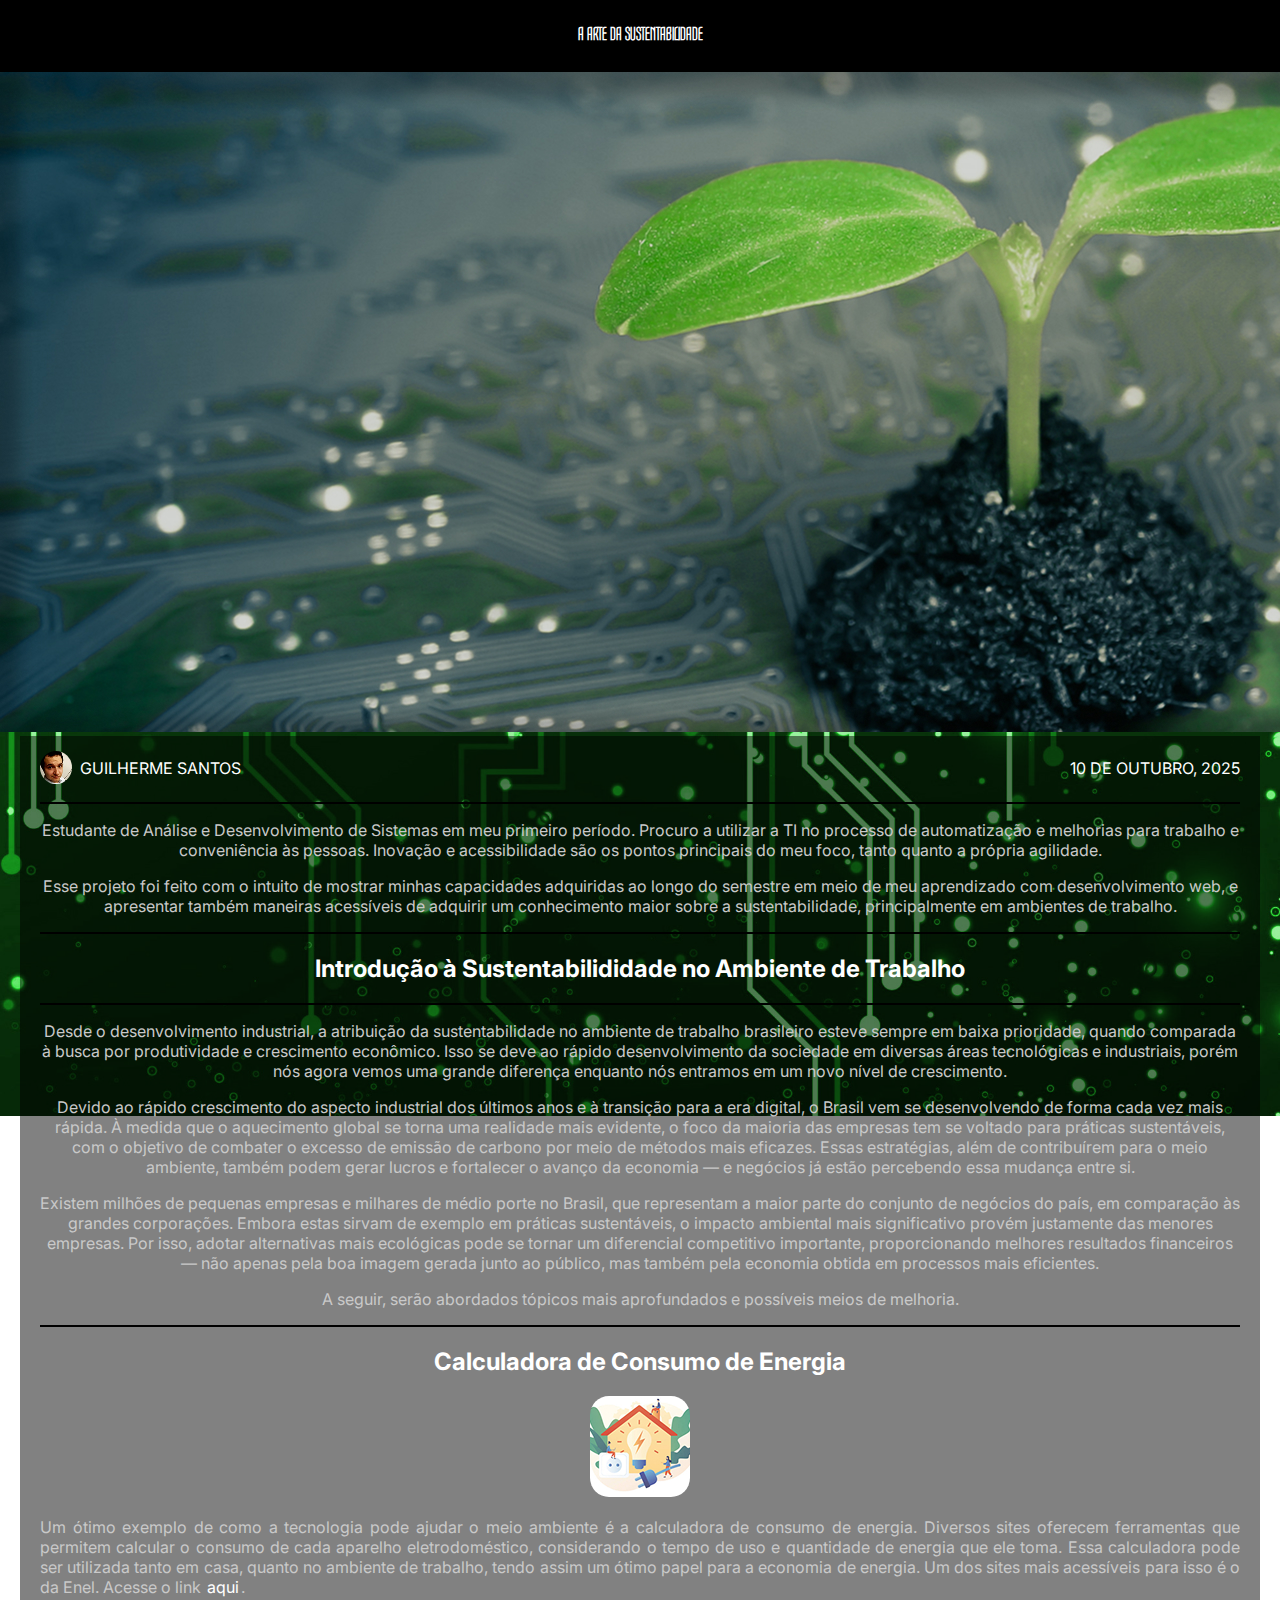
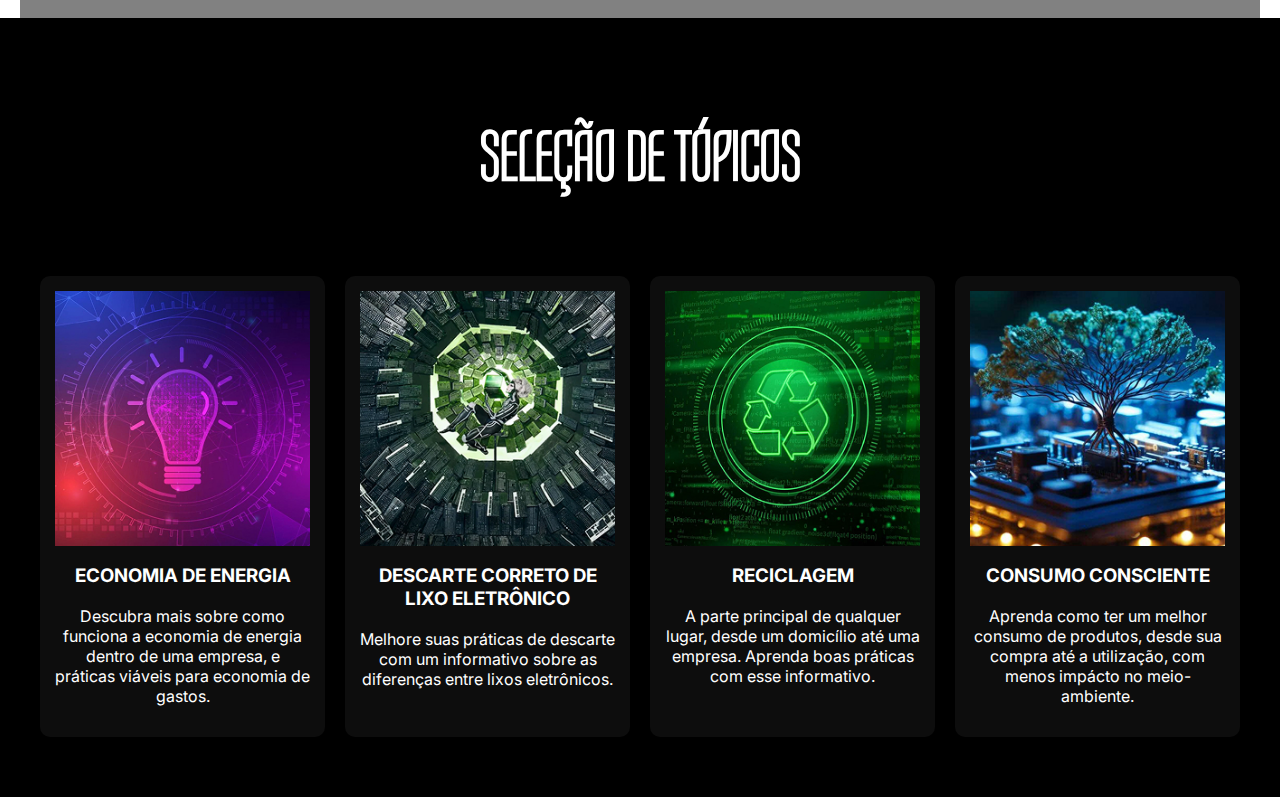
<file: index.html>
<!DOCTYPE html>
<html lang="pt-br">
<head>
    <meta charset="UTF-8">
    <meta name="viewport" content="width=device-width, initial-scale=1.0">
<link rel="preconnect" href="https://fonts.googleapis.com">
<link rel="preconnect" href="https://fonts.gstatic.com" crossorigin>
<link href="https://fonts.googleapis.com/css2?family=Inter:ital,opsz@0,14..32;1,14..32&display=swap" rel="stylesheet">
<link rel="preconnect" href="https://fonts.googleapis.com">
<link rel="preconnect" href="https://fonts.gstatic.com" crossorigin>
<link href="https://fonts.googleapis.com/css2?family=Tulpen+One&display=swap" rel="stylesheet">

    <link rel="stylesheet" href="style.css">
    
    <title>Sustenta+ Inicio</title>
</head>
<body class="home">
    <header>
        <h3>A ARTE DA SUSTENTABILIDADE</h3>
    </header>
    <img src="./assets/inline1home.jpg" alt="Foto de uma planta crescendo em cima de circuítos">
    <main>
        <section class="namedate">
            <p>
                <span id="name">
                    <img src="./assets/homeicon.jpg" alt="Guilherme Santos">
                    GUILHERME SANTOS
                </span>
                <span id="date">10 DE OUTUBRO, 2025
                </span>
            </p>
         <hr>
        </section>
        <section class="intro">
        <p>
            Estudante de Análise e Desenvolvimento de Sistemas em meu primeiro período. Procuro a utilizar a TI no processo de automatização e melhorias para trabalho e conveniência às pessoas. Inovação e acessibilidade são os pontos principais do meu foco, tanto quanto a própria agilidade.
        </p>   

        <p>
            Esse projeto foi feito com o intuito de mostrar minhas capacidades adquiridas ao longo do semestre em meio de meu aprendizado com desenvolvimento web, e apresentar também maneiras acessíveis de adquirir um conhecimento maior sobre a sustentabilidade, principalmente em ambientes de trabalho.
        </p>
        </section>
        <hr>
        <section id="title">
            <h2>
                Introdução à Sustentabilididade no Ambiente de Trabalho
            </h2>
        </section>
        <hr>
        <section class="maintext">
            <p>
                Desde o desenvolvimento industrial, a atribuição da sustentabilidade no ambiente de trabalho brasileiro esteve sempre em baixa prioridade, quando comparada à busca por produtividade e crescimento econômico. Isso se deve ao rápido desenvolvimento da sociedade em diversas áreas tecnológicas e industriais, porém nós agora vemos uma grande diferença enquanto nós entramos em um novo nível de crescimento.
            </p>

            <p>
                Devido ao rápido crescimento do aspecto industrial dos últimos anos e à transição para a era digital, o Brasil vem se desenvolvendo de forma cada vez mais rápida. À medida que o aquecimento global se torna uma realidade mais evidente, o foco da maioria das empresas tem se voltado para práticas sustentáveis, com o objetivo de combater o excesso de emissão de carbono por meio de métodos mais eficazes. Essas estratégias, além de contribuírem para o meio ambiente, também podem gerar lucros e fortalecer o avanço da economia — e negócios já estão percebendo essa mudança entre si.
            </p>

            <p>
                Existem milhões de pequenas empresas e milhares de médio porte no Brasil, que representam a maior parte do conjunto de negócios do país, em comparação às grandes corporações. Embora estas sirvam de exemplo em práticas sustentáveis, o impacto ambiental mais significativo provém justamente das menores empresas. Por isso, adotar alternativas mais ecológicas pode se tornar um diferencial competitivo importante, proporcionando melhores resultados financeiros — não apenas pela boa imagem gerada junto ao público, mas também pela economia obtida em processos mais eficientes.
            </p>

            <p>
                 A seguir, serão abordados tópicos mais aprofundados e possíveis meios de melhoria.
            </p>
        </section>
        <hr>
        <section class="bottomtext">
            <h2>
                Calculadora de Consumo de Energia
            </h2>
            <img src="./assets/homeicon2.jpg" alt="Consumo de Energia">

                Um ótimo exemplo de como a tecnologia pode ajudar o meio ambiente é a calculadora de consumo de energia. Diversos sites oferecem ferramentas que permitem calcular o consumo de cada aparelho eletrodoméstico, considerando o tempo de uso e quantidade de energia que ele toma. Essa calculadora pode ser utilizada tanto em casa, quanto no ambiente de trabalho, tendo assim um ótimo papel para a economia de energia. Um dos sites mais acessíveis para isso é o da Enel. Acesse o link <a href="https://enel-ce.simuladordeconsumo.com.br" target="_blank">aqui</a>. 
            </p>
        </section>
    </main>
    <footer>
        <h2>
            SELEÇÃO DE TÓPICOS
        </h2>
        <section class="cards-container">
            <div class="card">
                <a href="./economia de energia/index.html"><img src="./assets/cardeconomia.jpg" alt="Economia de Energia"></a>
                <h3>
                    ECONOMIA DE ENERGIA
                </h3>
                <p>
                    Descubra mais sobre como funciona a economia de energia dentro de uma empresa, e práticas viáveis para economia de gastos.
                </p>
            </div>
            <div class="card">
                <a href="./descarte correto/index.html"><img src="./assets/carddescarte.jpg" alt="Descarte Correto"></a>
                <h3>
                    DESCARTE CORRETO DE LIXO ELETRÔNICO
                </h3>
                <p>
                    Melhore suas práticas de descarte com um informativo sobre as diferenças entre lixos eletrônicos.
                </p>
            </div>
             <div class="card">
                <a href="./reciclagem/index.html"><img src="./assets/cardreciclagem.jpg" alt="Reciclagem"></a>
                <h3>
                   RECICLAGEM 
                </h3>
                <p>
                    A parte principal de qualquer lugar, desde um domicílio até uma empresa. Aprenda boas práticas com esse informativo.
                </p>
            </div>
            <div class="card">
                <a href="./consumo consciente/index.html"><img src="./assets/cardconsumo.jpg" alt="Consumo Consciente"></a>
                <h3>
                    CONSUMO CONSCIENTE
                </h3>
                <p>
                    Aprenda como ter um melhor consumo de produtos, desde sua compra até a utilização, com menos impácto no meio-ambiente.
                </p>
            </div>
        </section>
    </footer>
</body>
</html>
</file>
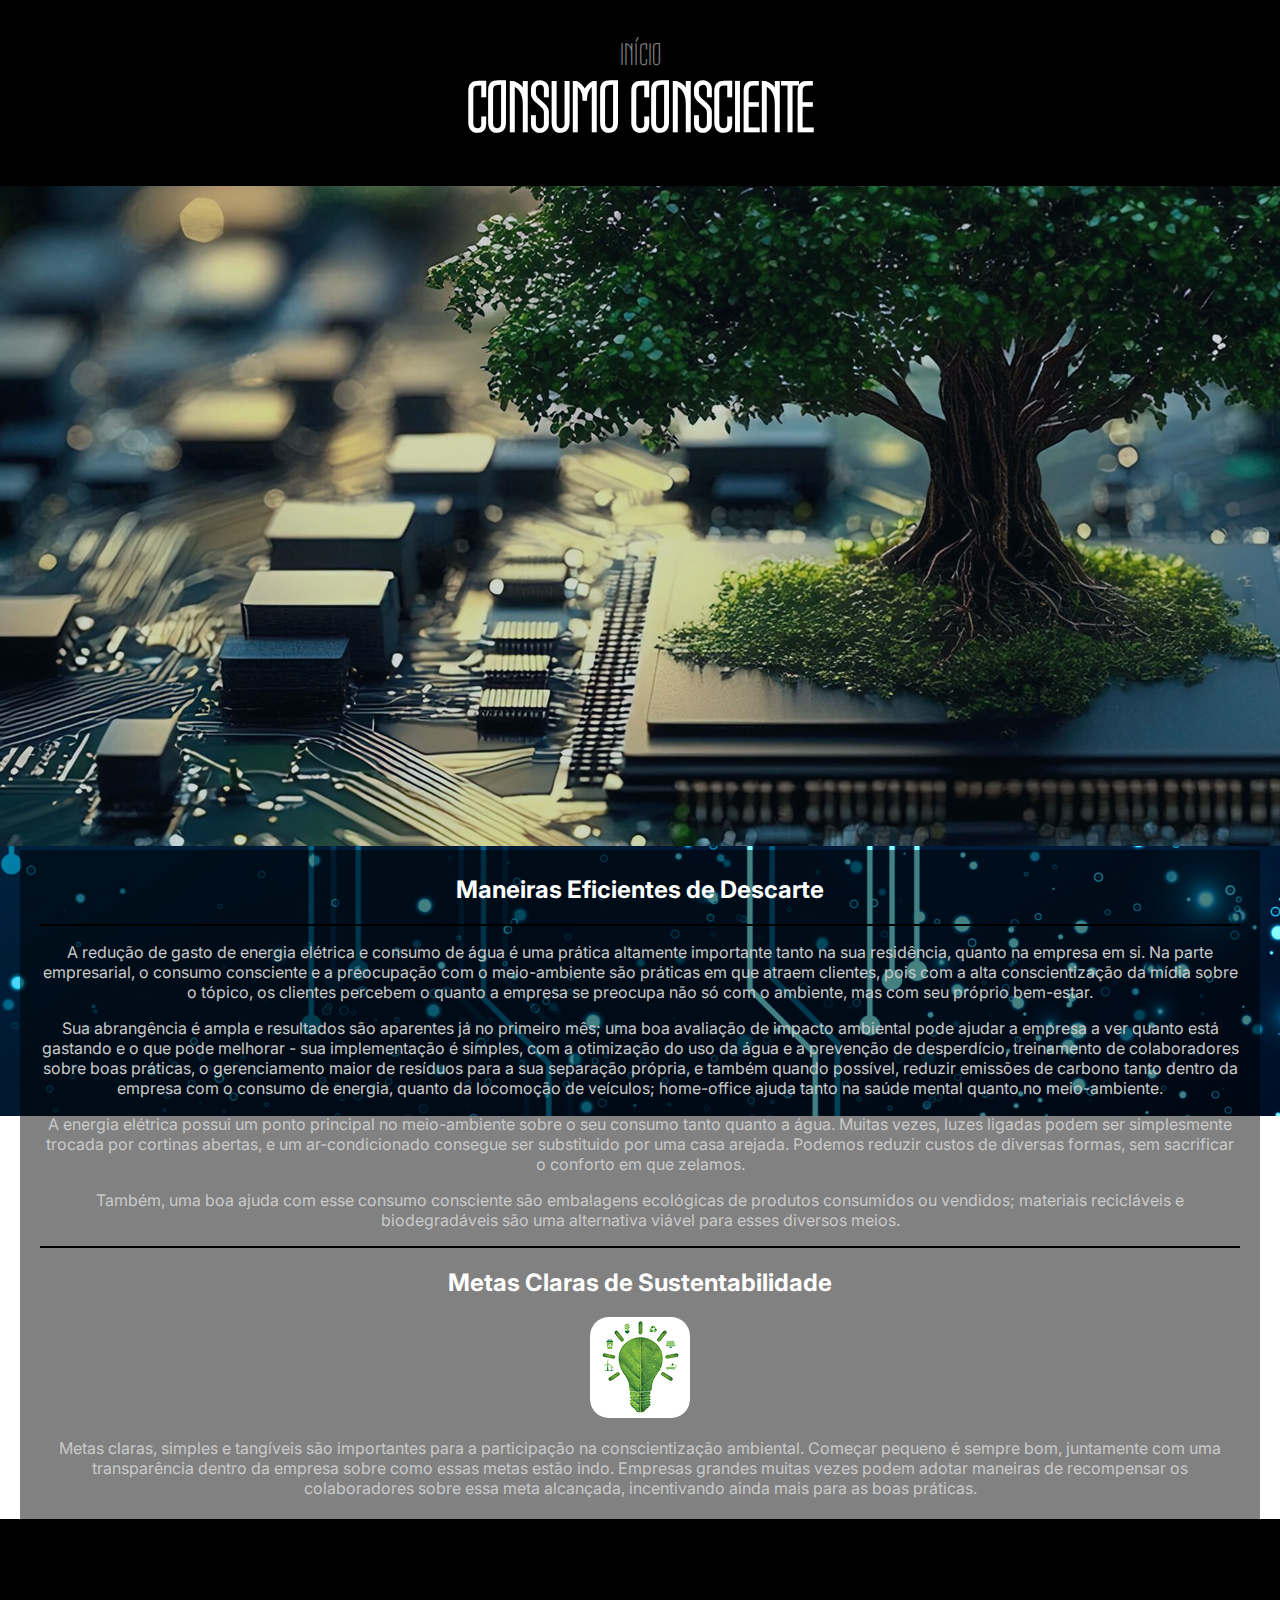
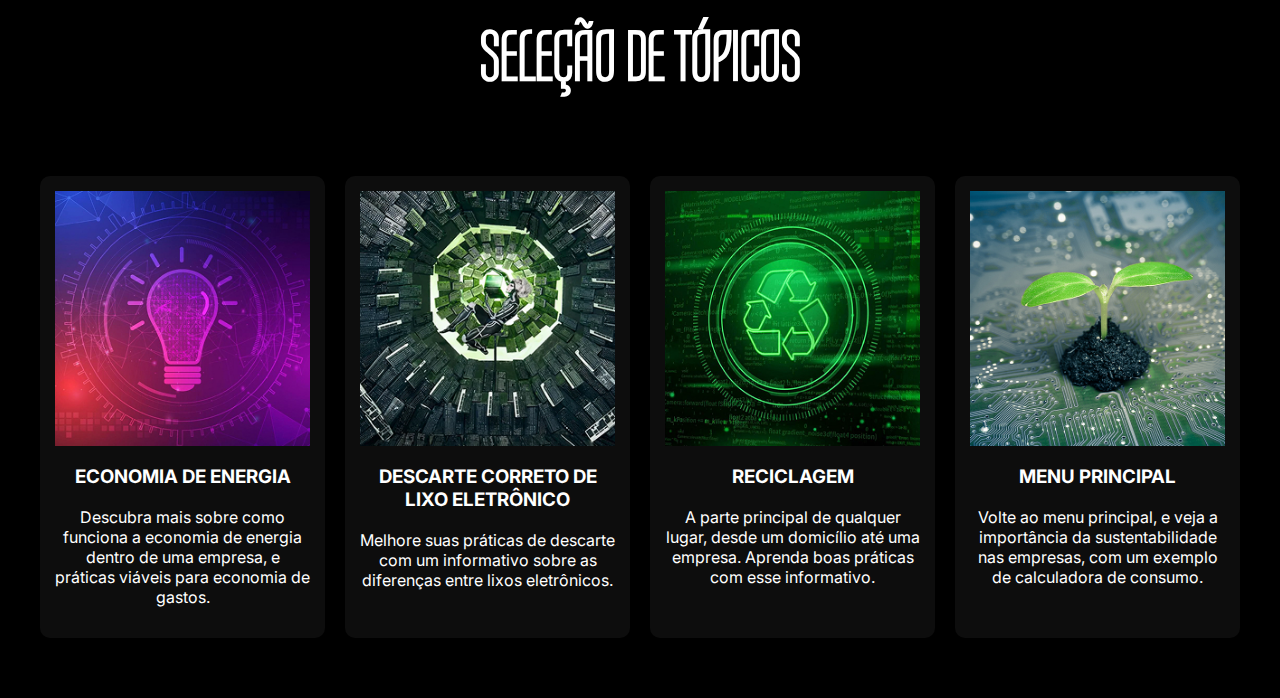
<file: consumo consciente/index.html>
<!DOCTYPE html>
<html lang="pt-br">
<head>
    <meta charset="UTF-8">
    <meta name="viewport" content="width=device-width, initial-scale=1.0">
    <link rel="preconnect" href="https://fonts.googleapis.com">
<link rel="preconnect" href="https://fonts.gstatic.com" crossorigin>
<link href="https://fonts.googleapis.com/css2?family=Inter:ital,opsz@0,14..32;1,14..32&display=swap" rel="stylesheet">
<link rel="preconnect" href="https://fonts.googleapis.com">
<link rel="preconnect" href="https://fonts.gstatic.com" crossorigin>
<link href="https://fonts.googleapis.com/css2?family=Tulpen+One&display=swap" rel="stylesheet">
    <link rel="stylesheet" href="../style.css">
        
    <title>Sustenta+ Consumo Consciente</title>
</head>
<body class="consumo">
    <header>
        <a href="../index.html" >
            INÍCIO
        </a>
        <h1>CONSUMO CONSCIENTE</h3>
    </header>
    <img src="../assets/headerconsumo.jpg" alt="Consumo Consciente">
    <main>
        <section id="title">
            <h2>
                Maneiras Eficientes de Descarte
            </h2>
        </section>
        <hr>
        <section class="maintext">
            <p>
                A redução de gasto de energia elétrica e consumo de água é uma prática altamente importante tanto na sua residência, quanto na empresa em si. Na parte empresarial, o consumo consciente e a preocupação com o meio-ambiente são práticas em que atraem clientes, pois com a alta conscientização da mídia sobre o tópico, os clientes percebem o quanto a empresa se preocupa não só com o ambiente, mas com seu próprio bem-estar.
            </p>
            <p>
                Sua abrangência é ampla e resultados são aparentes já no primeiro mês; uma boa avaliação de impacto ambiental pode ajudar a empresa a ver quanto está gastando e o que pode melhorar - sua implementação é simples, com a otimização do uso da água e a prevenção de desperdício, treinamento de colaboradores sobre boas práticas, o gerenciamento maior de resíduos para a sua separação própria, e também quando possível, reduzir emissões de carbono tanto dentro da empresa com o consumo de energia, quanto da locomoção de veículos; home-office ajuda tanto na saúde mental quanto no meio-ambiente.
            </p>

            <p>
                A energia elétrica possui um ponto principal no meio-ambiente sobre o seu consumo tanto quanto a água. Muitas vezes, luzes ligadas podem ser simplesmente trocada por cortinas abertas, e um ar-condicionado consegue ser substituido por uma casa arejada. Podemos reduzir custos de diversas formas, sem sacrificar o conforto em que zelamos. 
            </p>

            <p>
                Também, uma boa ajuda com esse consumo consciente são embalagens ecológicas de produtos consumidos ou vendidos; materiais recicláveis e biodegradáveis são uma alternativa viável para esses diversos meios.
            </p>
        </section>
        <hr>
        <section class="bottomtext">
            <h2>
                Metas Claras de Sustentabilidade
            </h2>
            <img src="../assets/consumoicon.jpg" alt="Consumo">
            <p>
                Metas claras, simples e tangíveis são importantes para a participação na conscientização ambiental. Começar pequeno é sempre bom, juntamente com uma transparência dentro da empresa sobre como essas metas estão indo. Empresas grandes muitas vezes podem adotar maneiras de recompensar os colaboradores sobre essa meta alcançada, incentivando ainda mais para as boas práticas.
            </p>
        </section>
    </main>
    <footer>
        <h2>
            SELEÇÃO DE TÓPICOS
        </h2>
        <section class="cards-container">
            <div class="card">
                <a href="../economia de energia/index.html"><img src="../assets/cardeconomia.jpg" alt="Economia de Energia"></a>
                <h3>
                    ECONOMIA DE ENERGIA
                </h3>
                <p>
                    Descubra mais sobre como funciona a economia de energia dentro de uma empresa, e práticas viáveis para economia de gastos.
                </p>
            </div>
            <div class="card">
                <a href="../descarte correto/index.html"><img src="../assets/carddescarte.jpg" alt="Descarte Correto"></a>
                <h3>
                    DESCARTE CORRETO DE LIXO ELETRÔNICO
                </h3>
                <p>
                    Melhore suas práticas de descarte com um informativo sobre as diferenças entre lixos eletrônicos.
            </div>
             <div class="card">
                <a href="../reciclagem/index.html"><img src="../assets/cardreciclagem.jpg" alt="Reciclagem"></a>
                <h3>
                   RECICLAGEM 
                </h3>
                <p>
                    A parte principal de qualquer lugar, desde um domicílio até uma empresa. Aprenda boas práticas com esse informativo.
                </p>
            </div>
            <div class="card">
                <a href="../index.html">
                <img src="../assets/cardhome.jpg" alt="Menu Principal"></a>
                <h3>
                    MENU PRINCIPAL
                </h3>
                <p>
                    Volte ao menu principal, e veja a importância da sustentabilidade nas empresas, com um exemplo de calculadora de consumo.
                </p>
            </div>
        </section>
    </footer>
</body>
</html>
</file>
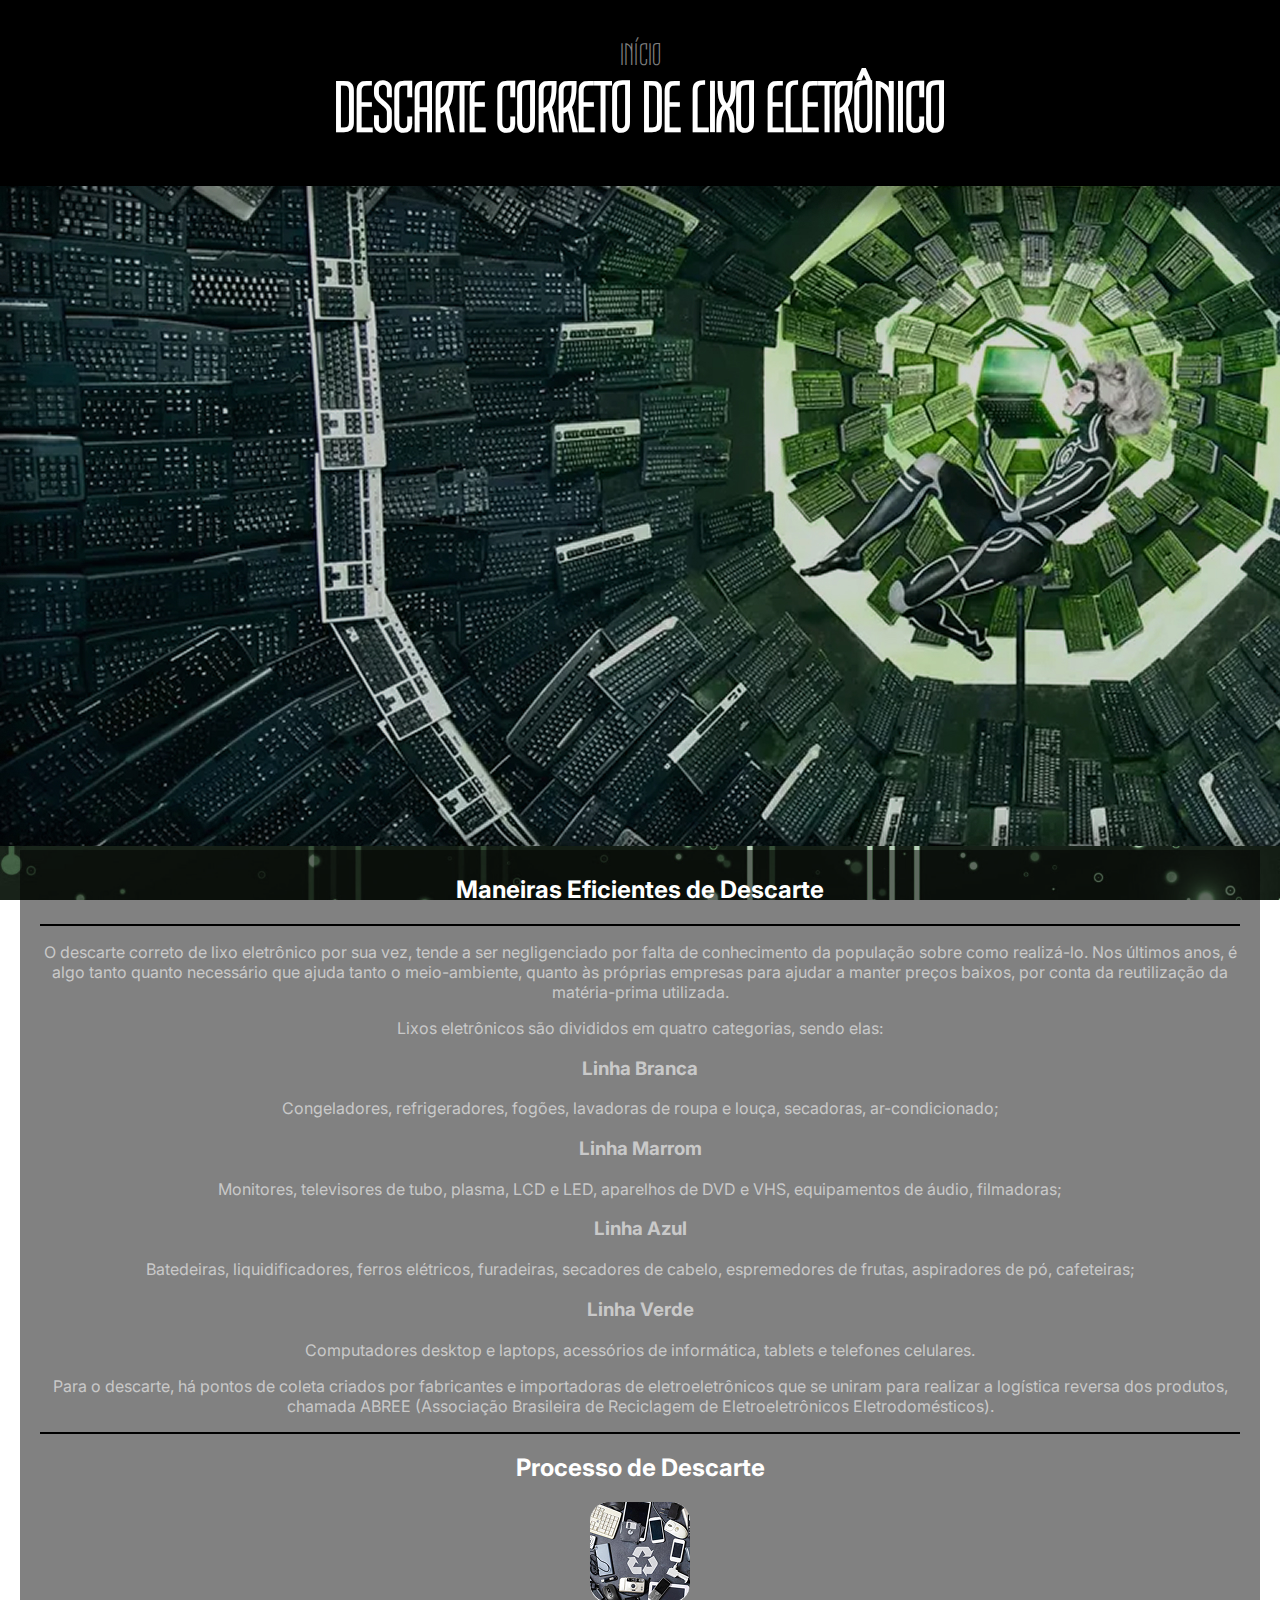
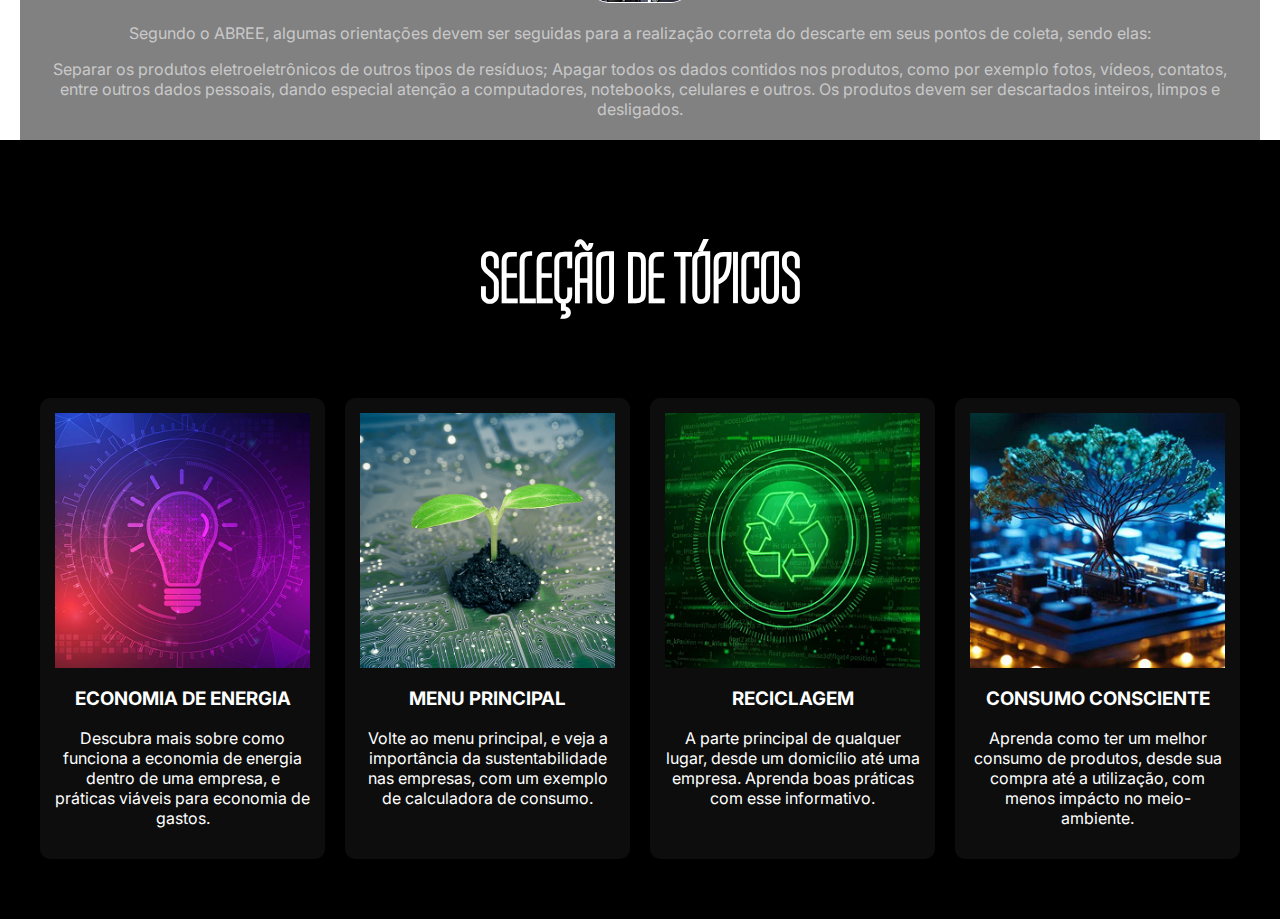
<file: descarte correto/index.html>
<!DOCTYPE html>
<html lang="pt-br">
<head>
    <meta charset="UTF-8">
    <meta name="viewport" content="width=device-width, initial-scale=1.0">
    <link rel="preconnect" href="https://fonts.googleapis.com">
<link rel="preconnect" href="https://fonts.gstatic.com" crossorigin>
<link href="https://fonts.googleapis.com/css2?family=Inter:ital,opsz@0,14..32;1,14..32&display=swap" rel="stylesheet">
<link rel="preconnect" href="https://fonts.googleapis.com">
<link rel="preconnect" href="https://fonts.gstatic.com" crossorigin>
<link href="https://fonts.googleapis.com/css2?family=Tulpen+One&display=swap" rel="stylesheet">
    <link rel="stylesheet" href="../style.css">

    <title>Sustenta+ Lixo Eletrônico</title>
</head>
<body class="descarte">
    <header>
        <a href="../index.html">
            INÍCIO
        </a>
        <h1>DESCARTE CORRETO DE LIXO ELETRÔNICO</h3>
    </header>
    <img src="../assets/headerdescarte.jpg" alt="Descarte Correto">
    <main>
        <section id="title">
            <h2>
                Maneiras Eficientes de Descarte
            </h2>
        </section>
        <hr>
        <section class="maintext">
            <p>
                O descarte correto de lixo eletrônico por sua vez, tende a ser negligenciado por falta de conhecimento da população sobre como realizá-lo. Nos últimos anos, é algo tanto quanto necessário que ajuda tanto o meio-ambiente, quanto às próprias empresas para ajudar a manter preços baixos, por conta da reutilização da matéria-prima utilizada.
            </p>
            <p>
                Lixos eletrônicos são divididos em quatro categorias, sendo elas:
            </p>

            <h3>
                Linha Branca
            </h3>

            <p>
                Congeladores, refrigeradores, fogões, lavadoras de roupa e louça, secadoras, ar-condicionado;
            </p>

            <h3>
                Linha Marrom
            </h3>

            <p>
                Monitores, televisores de tubo, plasma, LCD e LED, aparelhos de DVD e VHS, equipamentos de áudio, filmadoras;
            </p>

            <h3>
                Linha Azul
            </h3>

            <p>
                Batedeiras, liquidificadores, ferros elétricos, furadeiras, secadores de cabelo, espremedores de frutas, aspiradores de pó, cafeteiras;
            </p>

            <h3>
                Linha Verde
            </h3>

            <p>
                Computadores desktop e laptops, acessórios de informática, tablets e telefones celulares.
            </p>
            <p>
                Para o descarte, há pontos de coleta criados por fabricantes e importadoras de eletroeletrônicos que se uniram para realizar a logística reversa dos produtos, chamada ABREE (Associação Brasileira de Reciclagem de Eletroeletrônicos Eletrodomésticos). 
            </p>
        </section>
        <hr>
        <section class="bottomtext">
            <h2>
                Processo de Descarte
            </h2>
            <img src="../assets/descarteicon.jpg" alt="Descarte">
            <p>
                Segundo o ABREE, algumas orientações devem ser seguidas para a realização correta do descarte em seus pontos de coleta, sendo elas:
            </p>
            <p>
                Separar os produtos eletroeletrônicos de outros tipos de resíduos; Apagar todos os dados contidos nos produtos, como por exemplo fotos, vídeos, contatos, entre outros dados pessoais, dando especial atenção a computadores, notebooks, celulares e outros. Os produtos devem ser descartados inteiros, limpos e desligados.
            </p>
        </section>
    </main>
    <footer>
        <h2>
            SELEÇÃO DE TÓPICOS
        </h2>
        <section class="cards-container">
            <div class="card">
                <a href="../economia de energia/index.html"><img src="../assets/cardeconomia.jpg" alt="Economia de Energia"></a>
                <h3>
                    ECONOMIA DE ENERGIA
                </h3>
                <p>
                    Descubra mais sobre como funciona a economia de energia dentro de uma empresa, e práticas viáveis para economia de gastos.
                </p>
            </div>
            <div class="card">
                <a href="../index.html"><img src="../assets/cardhome.jpg" alt="Menu Principal"></a>
                <h3>
                    MENU PRINCIPAL
                </h3>
                <p>
                    Volte ao menu principal, e veja a importância da sustentabilidade nas empresas, com um exemplo de calculadora de consumo.                </p>
            </div>
             <div class="card">
                <a href="../reciclagem/index.html"><img src="../assets/cardreciclagem.jpg" alt="Reciclagem"></a>
                <h3>
                   RECICLAGEM 
                </h3>
                <p>
                    A parte principal de qualquer lugar, desde um domicílio até uma empresa. Aprenda boas práticas com esse informativo.
                </p>
            </div>
            <div class="card">
                <a href="../consumo consciente/index.html"><img src="../assets/cardconsumo.jpg" alt="Consumo Consciente"></a>
                <h3>
                    CONSUMO CONSCIENTE
                </h3>
                <p>
                    Aprenda como ter um melhor consumo de produtos, desde sua compra até a utilização, com menos impácto no meio-ambiente.
                </p>
            </div>
        </section>
    </footer>
</body>
</html>
</file>
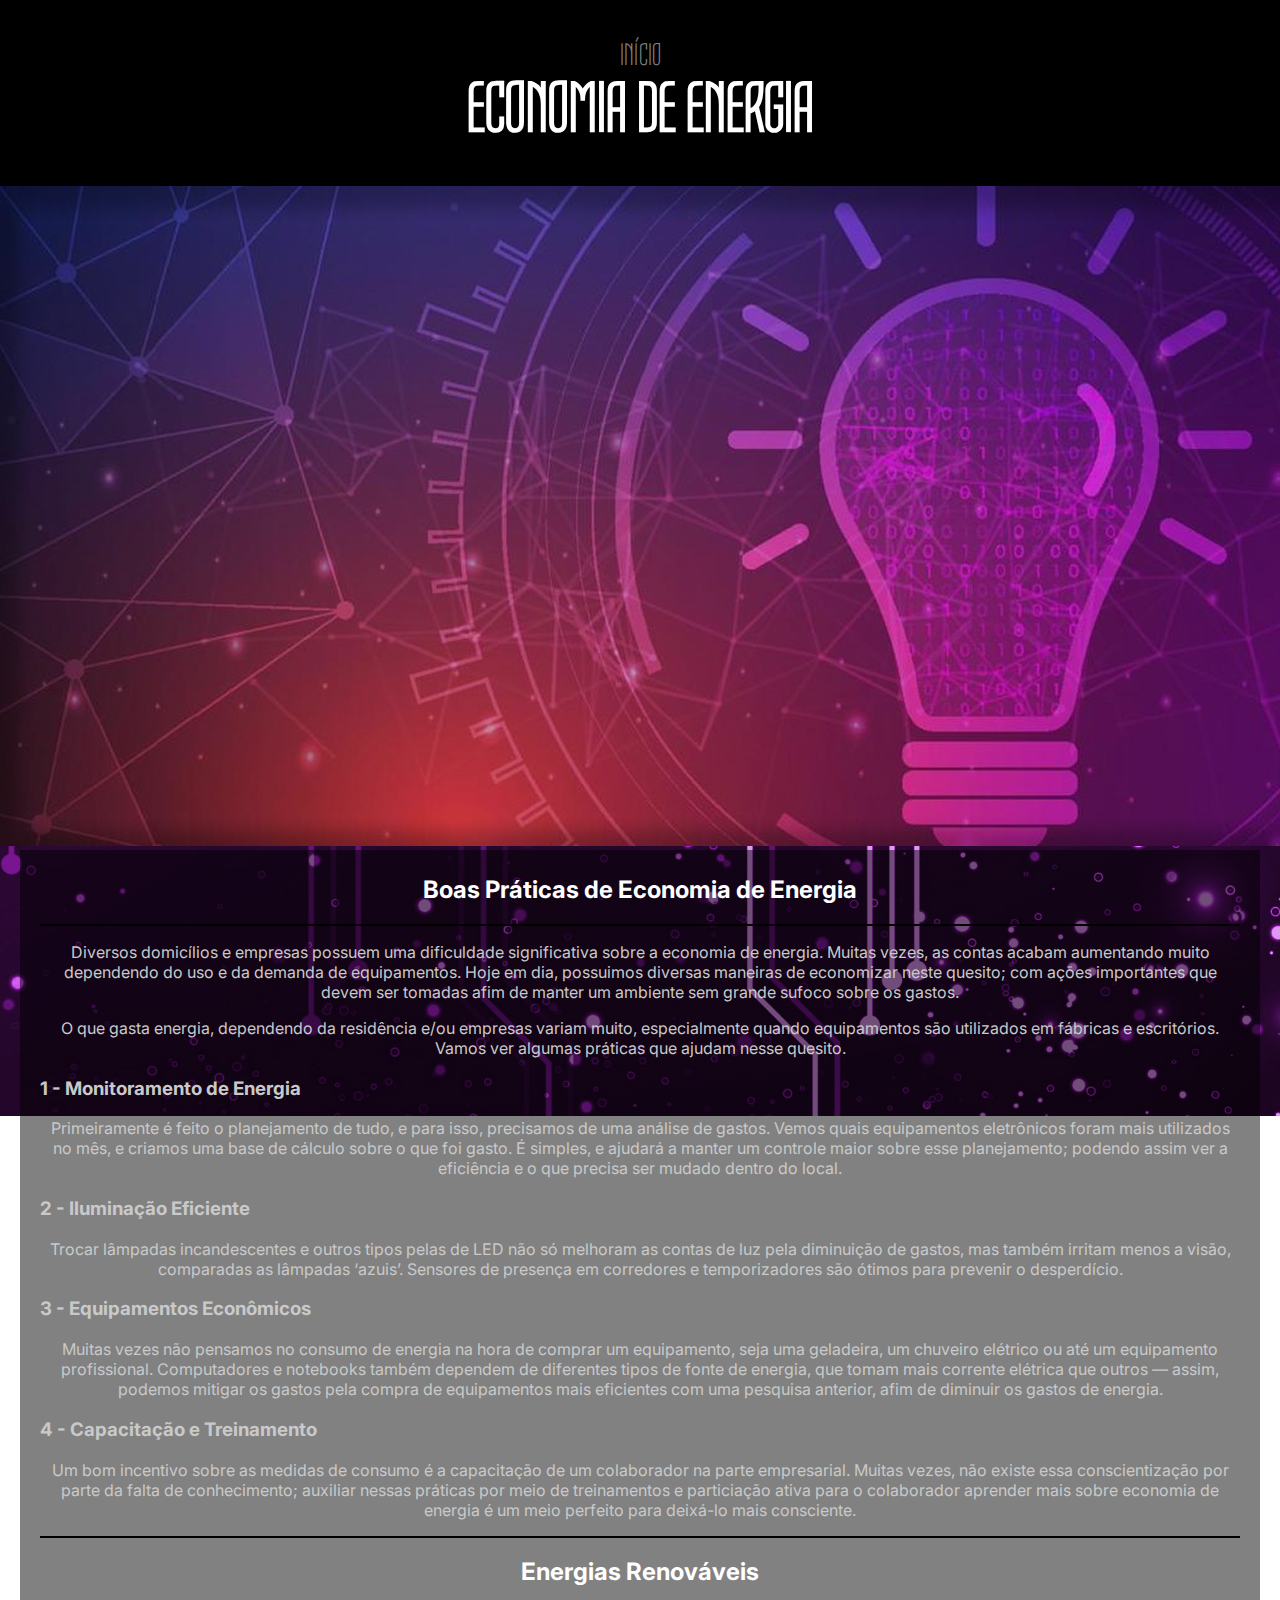
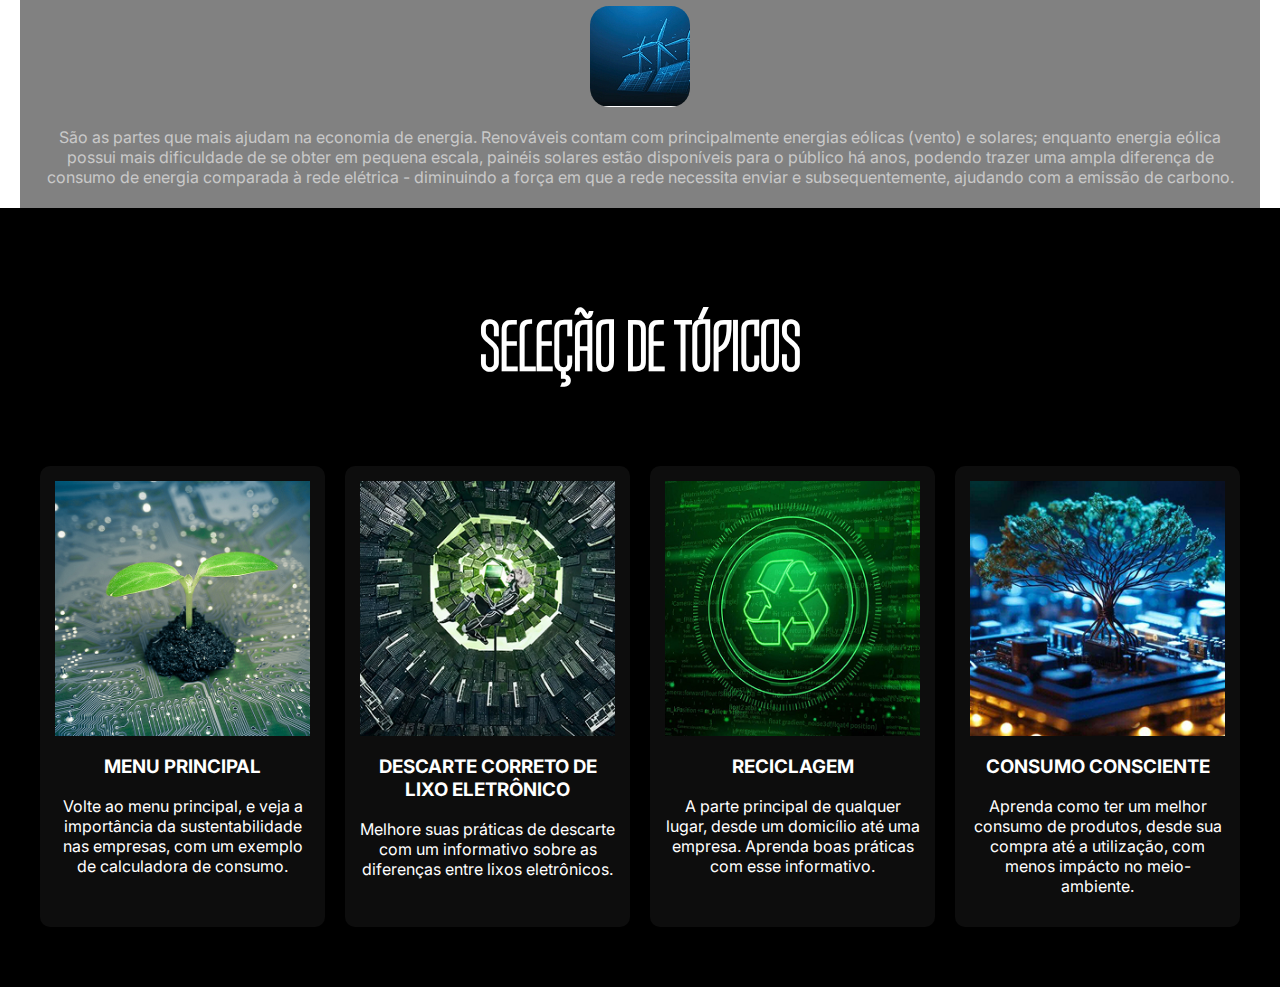
<file: economia de energia/index.html>
<!DOCTYPE html>
<html lang="pt-br">
<head>
    <meta charset="UTF-8">
    <meta name="viewport" content="width=device-width, initial-scale=1.0">
    <link rel="preconnect" href="https://fonts.googleapis.com">
<link rel="preconnect" href="https://fonts.gstatic.com" crossorigin>
<link href="https://fonts.googleapis.com/css2?family=Inter:ital,opsz@0,14..32;1,14..32&display=swap" rel="stylesheet">
<link rel="preconnect" href="https://fonts.googleapis.com">
<link rel="preconnect" href="https://fonts.gstatic.com" crossorigin>
<link href="https://fonts.googleapis.com/css2?family=Tulpen+One&display=swap" rel="stylesheet">
    <link rel="stylesheet" href="../style.css">    
    <title>Sustenta+ Economia de Energia</title>
</head>
<body class="energia">
    <header>
        <a href="../index.html">
            INÍCIO
        </a>
        <h1>ECONOMIA DE ENERGIA</h3>
    </header>
    <img src="../assets/headereconomia.jpg" alt="Economia de Energia">
    <main>
        <section id="title">
            <h2>
                Boas Práticas de Economia de Energia
            </h2>
        </section>
        <hr>
        <section class="maintext">
            <p>
                Diversos domicílios e empresas possuem uma dificuldade significativa sobre a economia de energia. Muitas vezes, as contas acabam aumentando muito dependendo do uso e da demanda de equipamentos. Hoje em dia, possuimos diversas maneiras de economizar neste quesito; com ações importantes que devem ser tomadas afim de manter um ambiente sem grande sufoco sobre os gastos.
            </p>
            <p>
                O que gasta energia, dependendo da residência e/ou empresas variam muito, especialmente quando equipamentos são utilizados em fábricas e escritórios. Vamos ver algumas práticas que ajudam nesse quesito.
            </p>

            <h3>
                1 - Monitoramento de Energia
            </h3>

            <p>
                Primeiramente é feito o planejamento de tudo, e para isso, precisamos de uma análise de gastos. Vemos quais equipamentos eletrônicos foram mais utilizados no mês, e criamos uma base de cálculo sobre o que foi gasto. É simples, e ajudará a manter um controle maior sobre esse planejamento; podendo assim ver a eficiência e o que precisa ser mudado dentro do local.
            </p>

            <h3>
                2 - Iluminação Eficiente
            </h3>

            <p>
                Trocar lâmpadas incandescentes e outros tipos pelas de LED não só melhoram as contas de luz pela diminuição de gastos, mas também irritam menos a visão, comparadas as lâmpadas ‘azuis’. Sensores de presença em corredores e temporizadores são ótimos para prevenir o desperdício.
            </p>

            <h3>
                3 - Equipamentos Econômicos
            </h3>

            <p>
                Muitas vezes não pensamos no consumo de energia na hora de comprar um equipamento, seja uma geladeira, um chuveiro elétrico ou até um equipamento profissional. Computadores e notebooks também dependem de diferentes tipos de fonte de energia, que tomam mais corrente elétrica que outros — assim, podemos mitigar os gastos pela compra de equipamentos mais eficientes com uma pesquisa anterior, afim de diminuir os gastos de energia. 
            </p>

            <h3>
                4 - Capacitação e Treinamento
            </h3>

            <p>
                Um bom incentivo sobre as medidas de consumo é a capacitação de um colaborador na parte empresarial. Muitas vezes, não existe essa conscientização por parte da falta de conhecimento; auxiliar nessas práticas por meio de treinamentos e particiação ativa para o colaborador aprender mais sobre economia de energia é um meio perfeito para deixá-lo mais consciente.
            </p>
        </section>
        <hr>
        <section class="bottomtext">
            <h2>
                Energias Renováveis
            </h2>
            <img src="../assets/energiaicon.jpg" alt="Energias">
            <p>
                São as partes que mais ajudam na economia de energia. Renováveis contam com principalmente energias eólicas (vento) e solares; enquanto energia eólica possui mais dificuldade de se obter em pequena escala, painéis solares estão disponíveis para o público há anos, podendo trazer uma ampla diferença de consumo de energia comparada à rede elétrica - diminuindo a força em que a rede necessita enviar e subsequentemente, ajudando com a emissão de carbono. 
            </p>
        </section>
    </main>
    <footer>
        <h2>
            SELEÇÃO DE TÓPICOS
        </h2>
        <section class="cards-container">
            <div class="card">
                <a href="../index.html"><img src="../assets/cardhome.jpg" alt="Menu Principal"></a>
                <h3>
                    MENU PRINCIPAL
                </h3>
                <p>
                    Volte ao menu principal, e veja a importância da sustentabilidade nas empresas, com um exemplo de calculadora de consumo.
                </p>
            </div>
            <div class="card">
                <a href="../descarte correto/index.html"><img src="../assets/carddescarte.jpg" alt="Descarte"></a>
                <h3>
                    DESCARTE CORRETO DE LIXO ELETRÔNICO
                </h3>
                <p>
                    Melhore suas práticas de descarte com um informativo sobre as diferenças entre lixos eletrônicos.
                </p>
            </div>
             <div class="card">
                <a href="../reciclagem/index.html"><img src="../assets/cardreciclagem.jpg" alt="Reciclagem"></a>
                <h3>
                   RECICLAGEM 
                </h3>
                <p>
                    A parte principal de qualquer lugar, desde um domicílio até uma empresa. Aprenda boas práticas com esse informativo.
                </p>
            </div>
            <div class="card">
                <a href="../consumo consciente/index.html"><img src="../assets/cardconsumo.jpg" alt="Consumo Consciente"></a>
                <h3>
                    CONSUMO CONSCIENTE
                </h3>
                <p>
                    Aprenda como ter um melhor consumo de produtos, desde sua compra até a utilização, com menos impácto no meio-ambiente.
                </p>
            </div>
        </section>
    </footer>
</body>
</html>
</file>
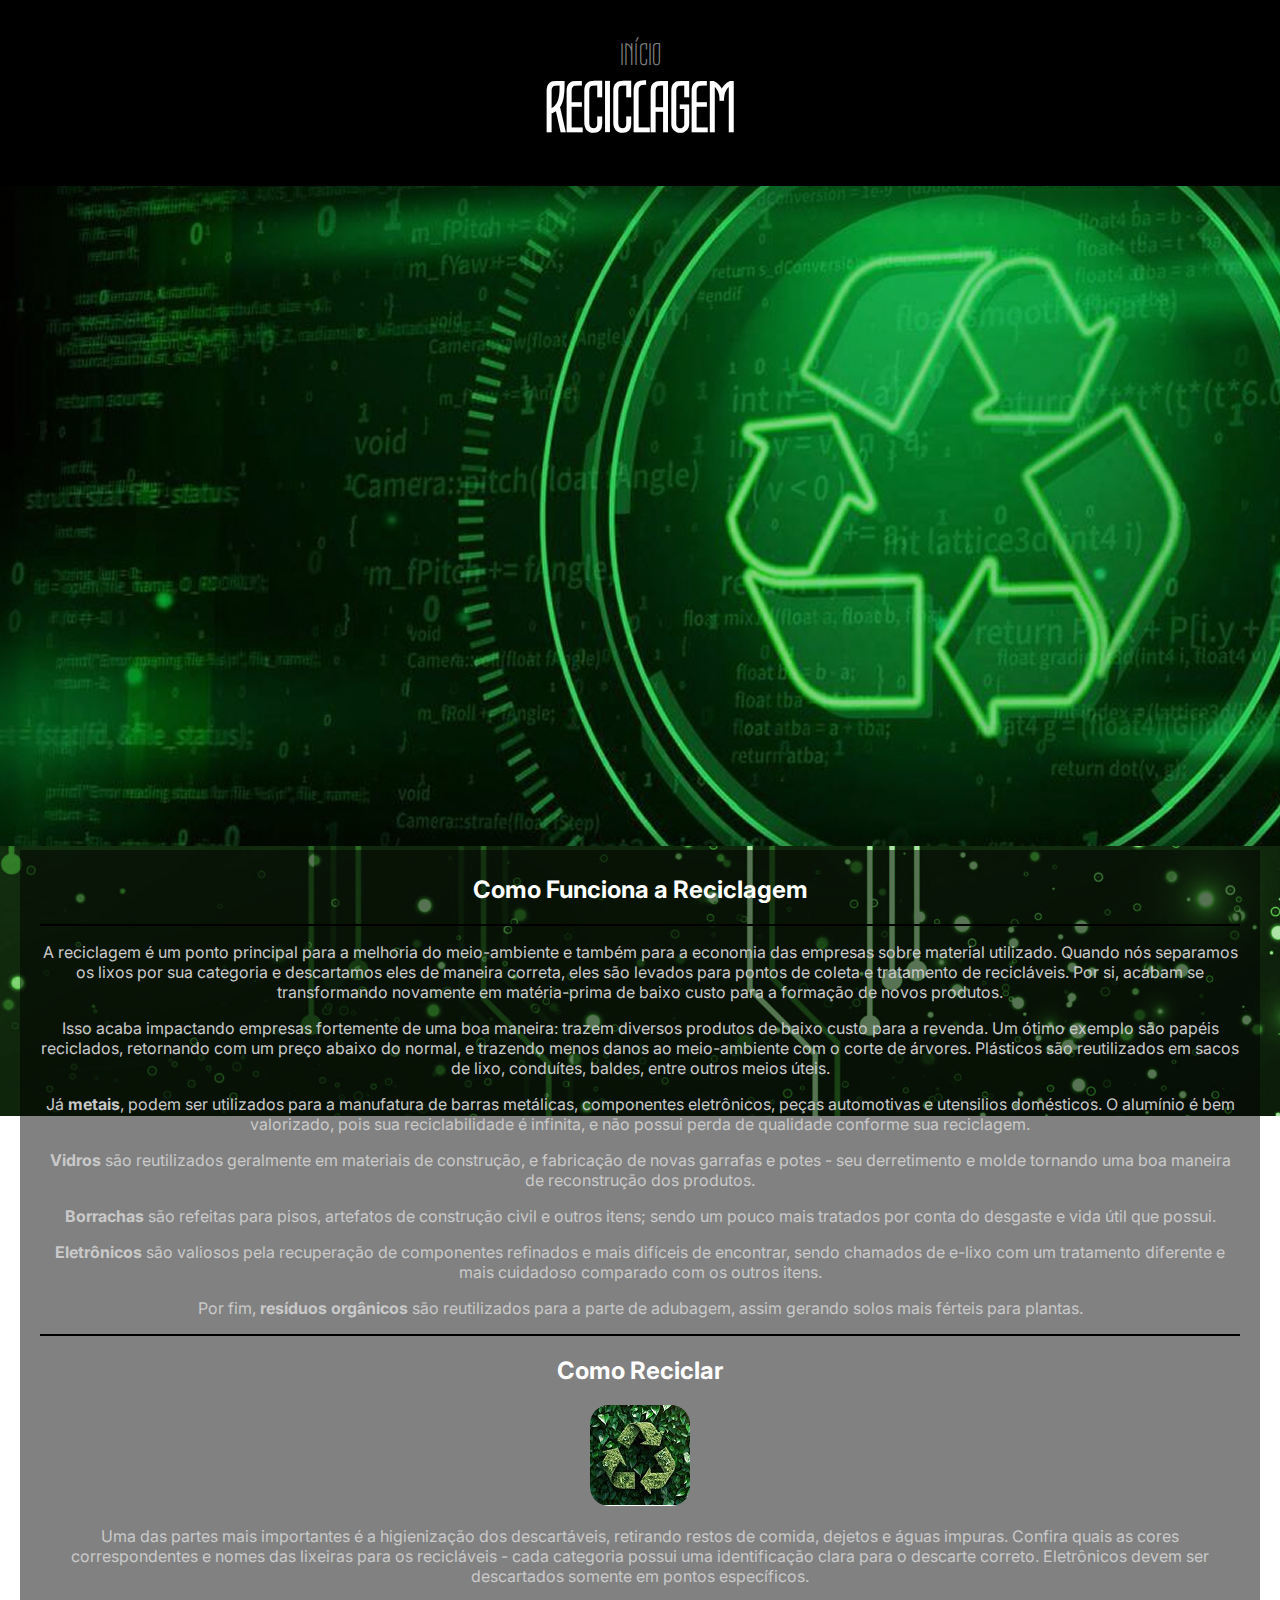
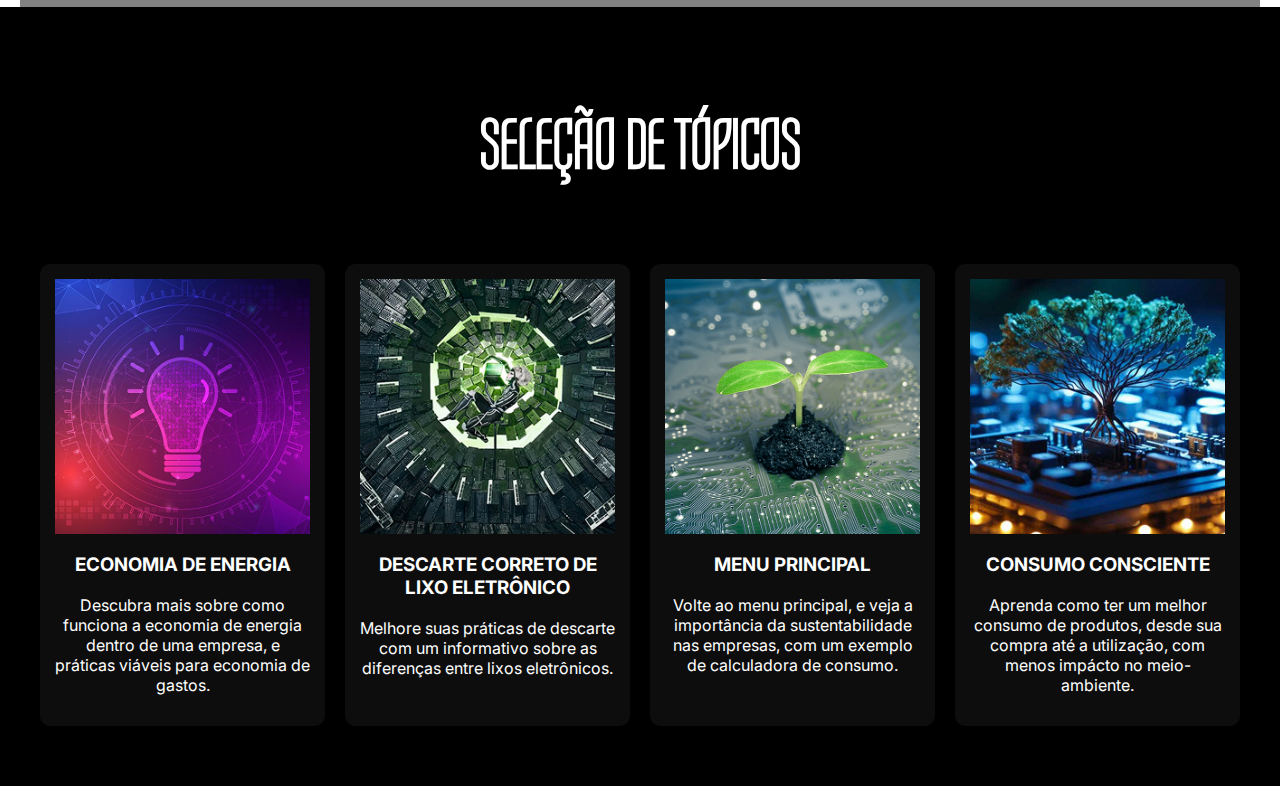
<file: reciclagem/index.html>
<!DOCTYPE html>
<html lang="pt-br">
<head>
    <meta charset="UTF-8">
    <meta name="viewport" content="width=device-width, initial-scale=1.0">
    <link rel="preconnect" href="https://fonts.googleapis.com">
<link rel="preconnect" href="https://fonts.gstatic.com" crossorigin>
<link href="https://fonts.googleapis.com/css2?family=Inter:ital,opsz@0,14..32;1,14..32&display=swap" rel="stylesheet">
<link rel="preconnect" href="https://fonts.googleapis.com">
<link rel="preconnect" href="https://fonts.gstatic.com" crossorigin>
<link href="https://fonts.googleapis.com/css2?family=Tulpen+One&display=swap" rel="stylesheet">
    <link rel="stylesheet" href="../style.css">
    
    <title>Sustenta+ Reciclagem</title>
</head>
<body class="reciclagem">
    <header>
        <a href="../index.html">
            INÍCIO
        </a>
        <h1>RECICLAGEM</h3>
    </header>
    <img src="../assets/headerreciclagem.jpg" alt="Reciclagem">
    <main>
        <section id="title">
            <h2>
                Como Funciona a Reciclagem
            </h2>
        </section>
        <hr>
        <section class="maintext">
            <p>
                A reciclagem é um ponto principal para a melhoria do meio-ambiente e também para a economia das empresas sobre material utilizado. Quando nós separamos os lixos por sua categoria e descartamos eles de maneira correta, eles são levados para pontos de coleta e tratamento de recicláveis. Por si, acabam se transformando novamente em matéria-prima de baixo custo para a formação de novos produtos.
            </p>
            <p>
                Isso acaba impactando empresas fortemente de uma boa maneira: trazem diversos produtos de baixo custo para a revenda. Um ótimo exemplo são papéis reciclados, retornando com um preço abaixo do normal, e trazendo menos danos ao meio-ambiente com o corte de árvores. Plásticos são reutilizados em sacos de lixo, conduítes, baldes, entre outros meios úteis.
            </p>

            <p>
                Já <strong>metais</strong>, podem ser utilizados para a manufatura de barras metálicas, componentes eletrônicos, peças automotivas e utensilios domésticos. O alumínio é bem valorizado, pois sua reciclabilidade é infinita, e não possui perda de qualidade conforme sua reciclagem.
            </p>

            <p>
                <strong>Vidros</strong> são reutilizados geralmente em materiais de construção, e fabricação de novas garrafas e potes - seu derretimento e molde tornando uma boa maneira de reconstrução dos produtos.
            </p>

            <p>
                <strong>Borrachas</strong> são refeitas para pisos, artefatos de construção civil e outros itens; sendo um pouco mais tratados por conta do desgaste e vida útil que possui.
            </p>

            <p>
                <strong>Eletrônicos</strong> são valiosos pela recuperação de componentes refinados e mais difíceis de encontrar, sendo chamados de e-lixo com um tratamento diferente e mais cuidadoso comparado com os outros itens.
            </p>
            <p>
                Por fim, <strong>resíduos orgânicos</strong> são reutilizados para a parte de adubagem, assim gerando solos mais férteis para plantas. 
            </p>
        </section>
        <hr>
        <section class="bottomtext">
            <h2>
                Como Reciclar
            </h2>
            <img src="../assets/reciclagemicon.jpg" alt="Reciclagem">
            <p>
                Uma das partes mais importantes é a higienização dos descartáveis, retirando restos de comida, dejetos e águas impuras. Confira quais as cores correspondentes e nomes das lixeiras para os recicláveis - cada categoria possui uma identificação clara para o descarte correto. Eletrônicos devem ser descartados somente em pontos específicos.
            </p>

        </section>
    </main>
    <footer>
        <h2>
            SELEÇÃO DE TÓPICOS
        </h2>
        <section class="cards-container">
            <div class="card">
                <a href="../economia de energia/index.html"><img src="../assets/cardeconomia.jpg" alt="Economia de Energia"></a>
                <h3>
                    ECONOMIA DE ENERGIA
                </h3>
                <p>
                    Descubra mais sobre como funciona a economia de energia dentro de uma empresa, e práticas viáveis para economia de gastos.
                </p>
            </div>
            <div class="card">
                <a href="../descarte correto/index.html"><img src="../assets/carddescarte.jpg" alt="Descarte Correto"></a>
                <h3>
                    DESCARTE CORRETO DE LIXO ELETRÔNICO
                </h3>
                <p>
                    Melhore suas práticas de descarte com um informativo sobre as diferenças entre lixos eletrônicos.
            </div>
             <div class="card">
                <a href="../index.html"><img src="../assets/cardhome.jpg" alt="Menu Principal"></a>
                <h3>
                   MENU PRINCIPAL
                </h3>
                <p>
                    Volte ao menu principal, e veja a importância da sustentabilidade nas empresas, com um exemplo de calculadora de consumo.
                </p>
            </div>
            <div class="card">
                <a href="../consumo consciente/index.html"><img src="../assets/cardconsumo.jpg" alt="Consumo Consciente"></a>
                <h3>
                    CONSUMO CONSCIENTE
                </h3>
                <p>
                    Aprenda como ter um melhor consumo de produtos, desde sua compra até a utilização, com menos impácto no meio-ambiente.
                </p>
            </div>
        </section>
    </footer>
</body>
</html>
</file>
<file: style.css>
:root {
    margin: 0;
    padding: 0;
    box-sizing: border-box;
    
}

header {
    background-color: black;
    text-align: center;
    color: white;
    font-family: "Tulpen One", sans-serif;
    padding-top: 5px;
    padding-bottom: 10px;
}

header h1 {
    font-size: 72px;
    margin: 0;
    line-height: 1;
    padding-bottom: 32px;
}

header a {
    text-decoration: none;
    color: rgb(128, 128, 128);
    font-size: 32px;
    display: inline-block;
    margin-bottom: 0;
    padding-top: 32px;
    transition: color 0.3s ease, text-shadow 0.3s ease;
}

header a:hover {
    color: white;
    text-shadow: 0 0 30px white, 0 0 20px white;
}


body {
    margin: 0;
    padding: 0;
    font-family: "Inter", sans-serif;
}

body.home {
    background-image: url(./assets/bghome.jpg);
    background-repeat: no-repeat;
    background-size: cover;
    background-position: center top;
    background-attachment: fixed;
}

body.consumo {
        background-image: url(./assets/bgconsumo.jpg);
    background-repeat: no-repeat;
    background-size: cover;
    background-position: center top;
    background-attachment: fixed;
}

body.descarte {
    background-image: url(./assets/bgdescarte.jpg);
    background-size: cover;
    background-position: center top;
    background-attachment: fixed;
}

body.energia {
    background-image: url(./assets/bgeconomia.jpg);
    background-repeat: no-repeat;
    background-size: cover;
    background-position: center top;
    background-attachment: fixed;
}

body.reciclagem {
        background-image: url(./assets/bgreciclagem.jpg);
    background-repeat: no-repeat;
    background-size: cover;
    background-position: center top;
    background-attachment: fixed;
}

body.descarte h3, p {
    text-align: center;
}

main {
    background-color: rgba(0, 0, 0, 0.493);
    margin: 0 auto;
    max-width: 1200px;
    color: rgb(201, 201, 201);
    text-align: justify;
    padding: 5px 20px;
}

.namedate p {
    display: flex;
    justify-content: space-between;
    align-items: center;
    margin: 0;
    padding: 10px 0;
    color: white;
}

.namedate img {
    border-radius: 50%;
}

#name {
    display: flex;
    align-items: center;
    gap: 8px;
}

.intro {
    text-align: center;
}

hr {
    border: none;
    height: 2px;
    background-color: black;
}

main h2 {
    text-align: center;
    color: white;
}

main a {
    text-decoration: none;
    color: white;
    padding: 2px;
    transition: background-color 0.3s ease;
    border-radius: 30%;
}

main a:hover {
    background-color: white;
    color: black;
}

.bottomtext img {
    display: block;
    margin: 0 auto 20px;
    border-radius: 19%;
}

footer {
    background-color: black;
    color: white;
    padding: 40px 20px;
}

footer h2 {
    font-family: "Tulpen One", sans-serif;
    font-size: 72px;
    text-align: center;
}

.cards-container {
    display: flex;
    flex-wrap: wrap;
    justify-content: center;
    gap: 20px;
    max-width: 1200px;
    margin: 0 auto;
    padding: 20px 0;
}

.card {
    flex: 1 1 250px;
    max-width: 300px;
    background-color: rgba(255,255,255,0.05);
    color:white;
    text-align: center;
    padding: 15px;
    border-radius: 10px;
    transition: transform 0.5s ease, background-color 1s ease;
}

.card img {
    width: 100%;
    max-width: 300px;
    height: auto;
    margin: 0 auto 10px;
    display: block;
}

.card:hover {
    background-color: rgb(255, 255, 255);
    color: black;
    transform: translateY(-5px);
}

html, body {
    overflow-x: hidden;
}
</file>
